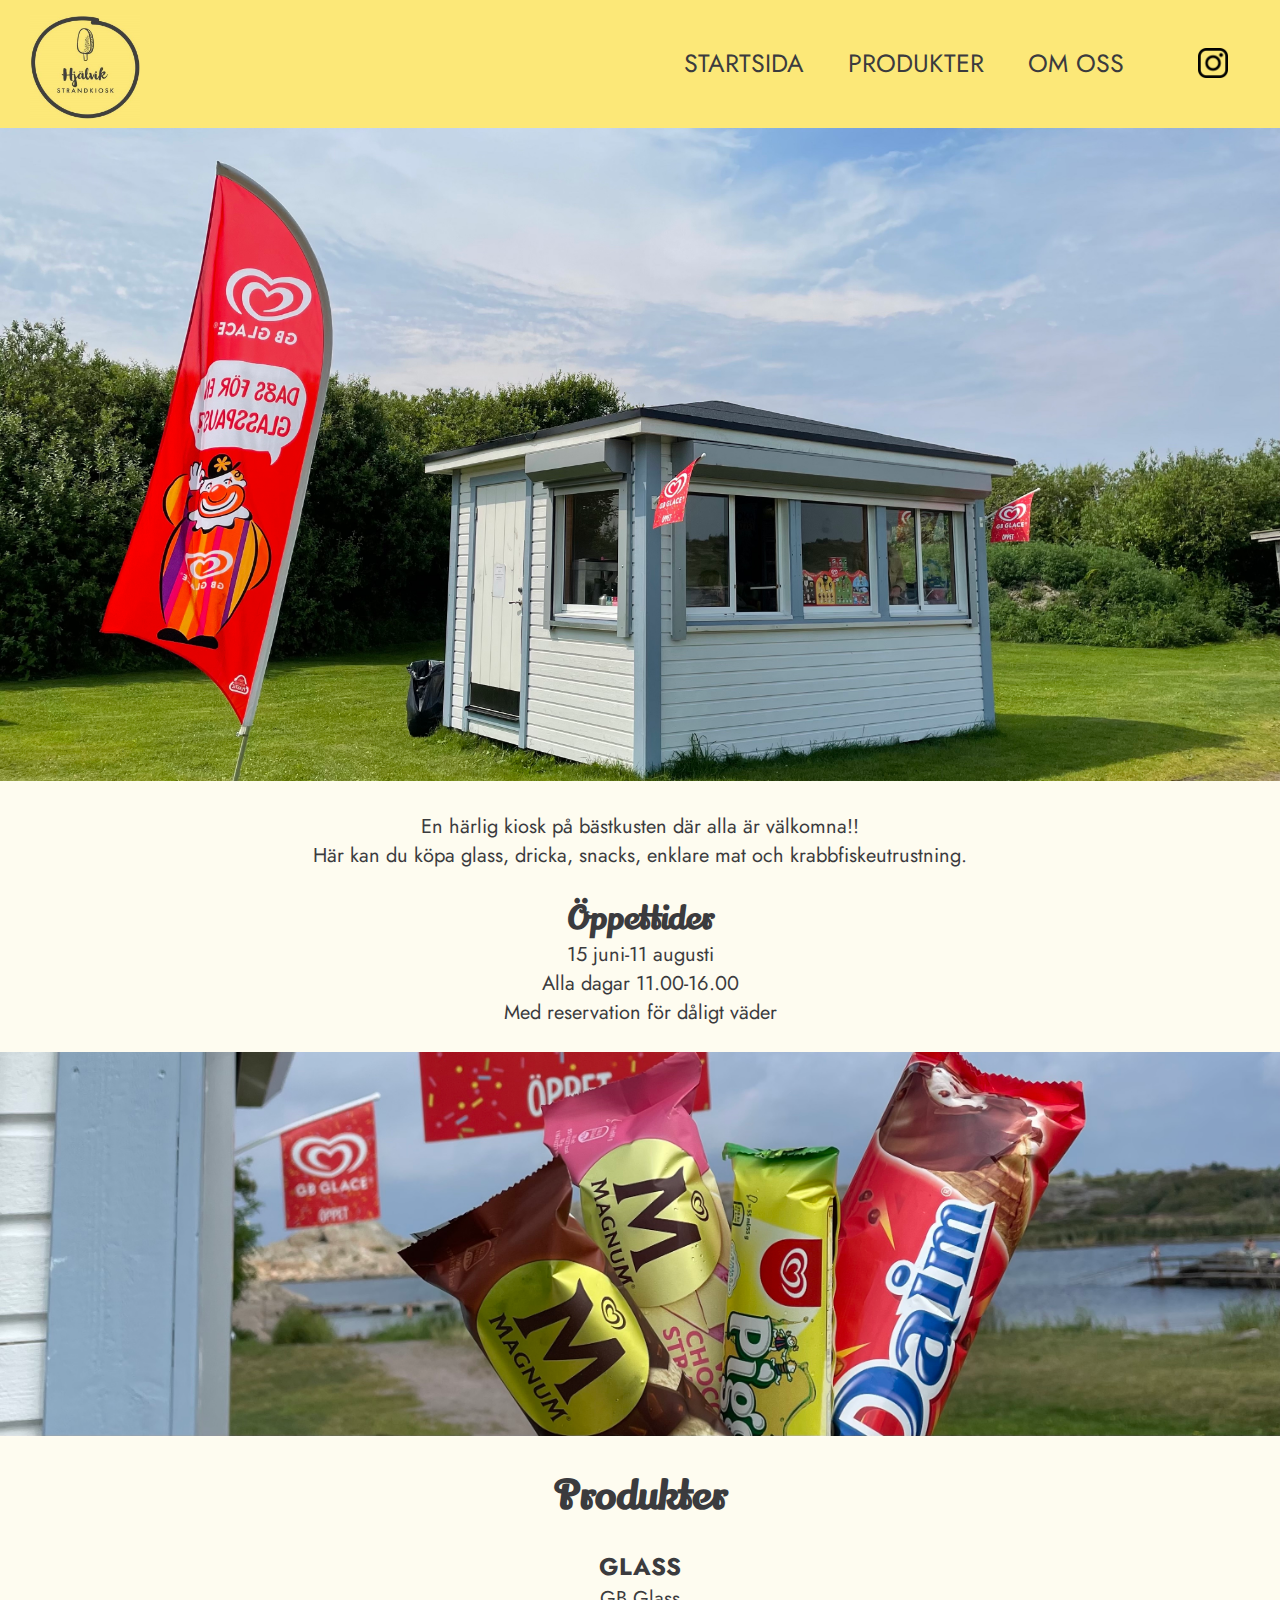
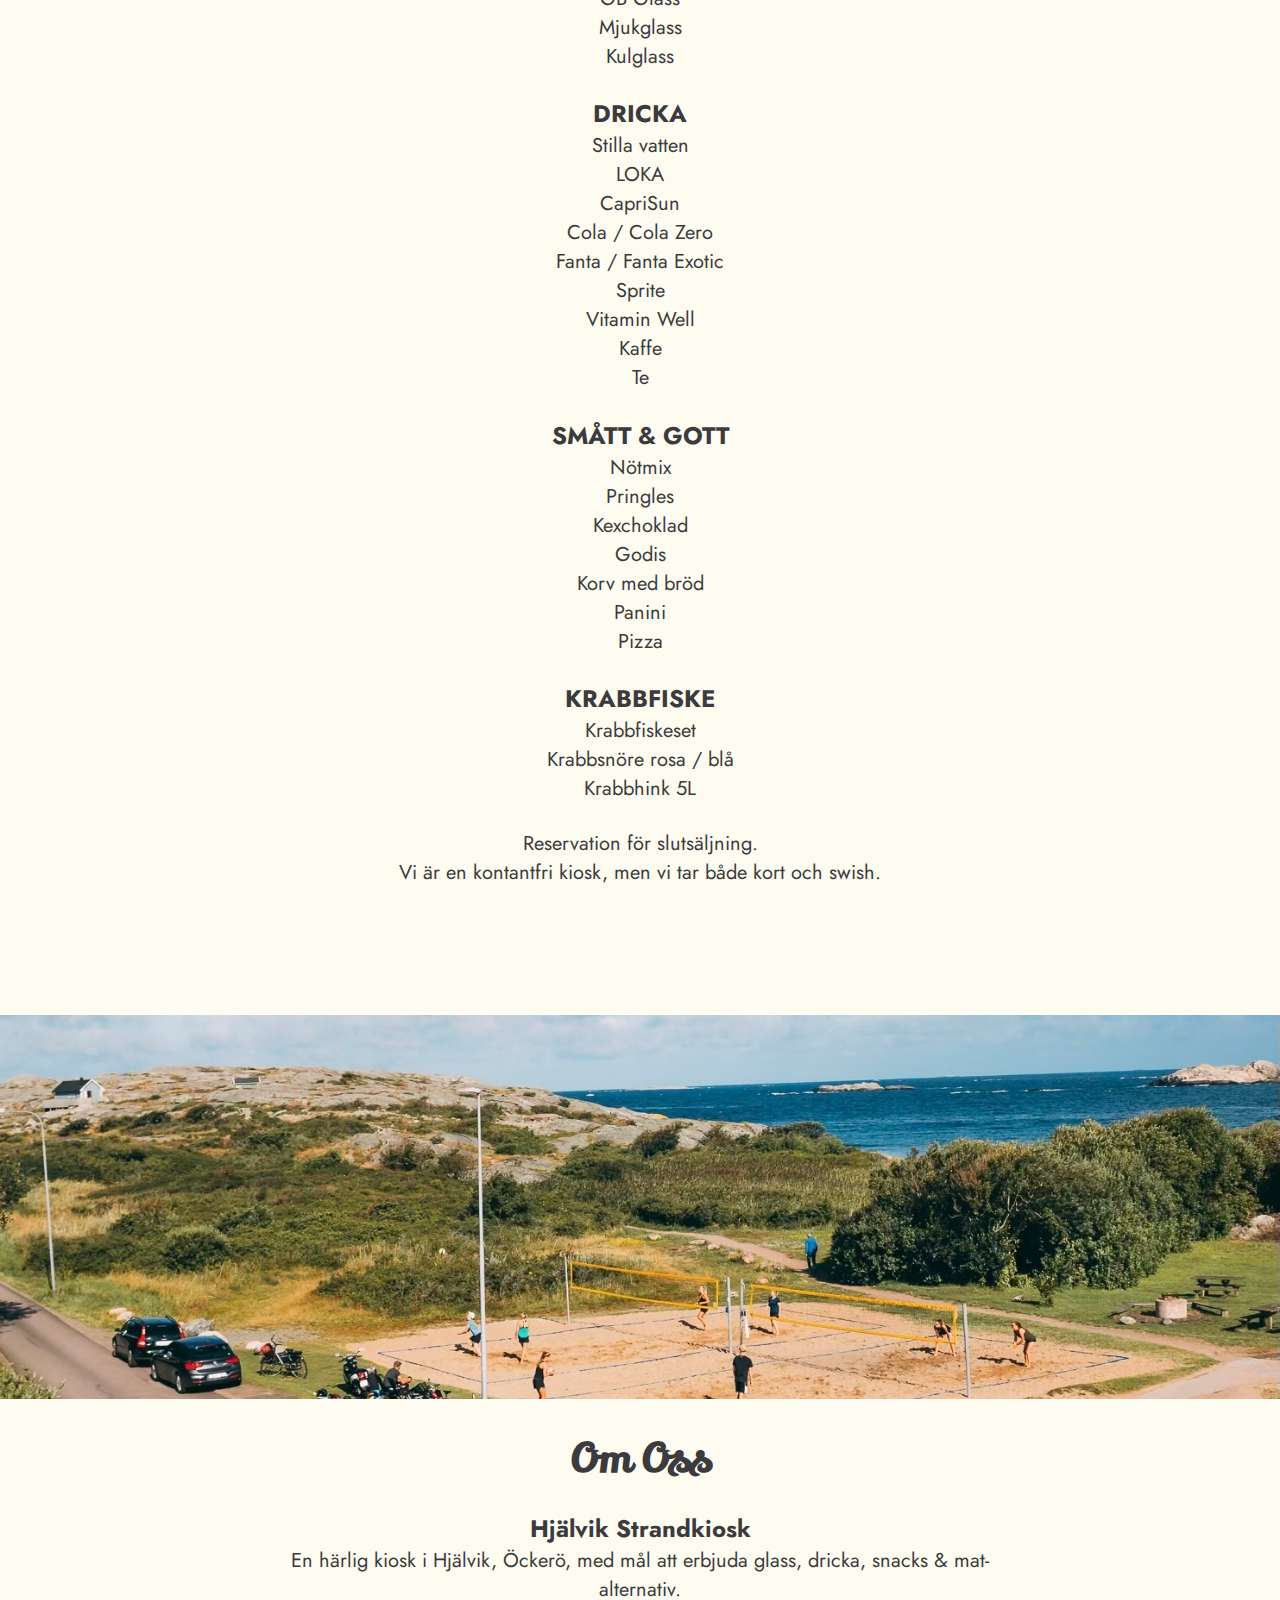
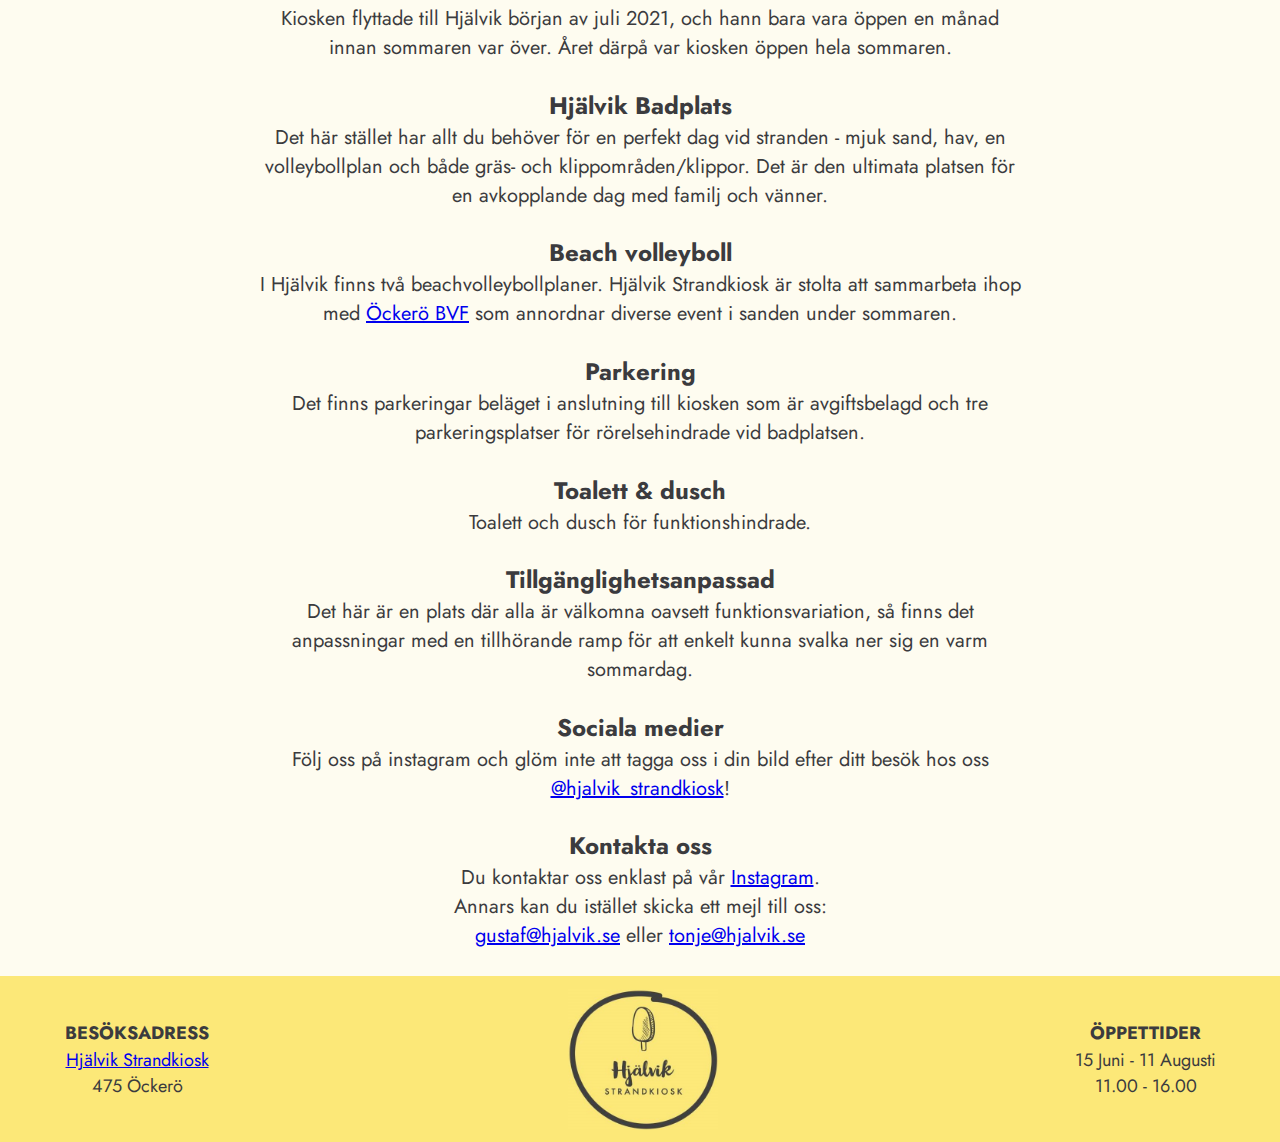
<file: index.html>
<!DOCTYPE html>
<html lang="sv">

<head>
    <meta charset="UTF-8">
    <meta name="viweport" content="with=divice-width,initial-scale=1.0">
    <meta name="theme-color" media="all" content="#FCE878">
    <title>Hjälvik Strandkiosk</title>
    <link rel="stylesheet" href="https://fonts.googleapis.com/css?family=Jost">
    <link rel="stylesheet" href="https://fonts.googleapis.com/css?family=Lily+Script+One">
    <script src="https://polyfill.io/v3/polyfill.min.js?features=default"></script>
    <link rel="stylesheet" type="text/css" href="main.css">
</head>


<!------------Header & NavBar----------->
<body>
    <header>
        <nav class="navbar">
            <div class="navbar-container container">
                <a class="logo" href="index.html"><img src="/img/logo.jpg" alt="Hjälvik Strandkiosks logga"></a>
                <input type="checkbox" name="" id="">
                <div class="hamburger-lines">
                    <span class="line line1"></span>
                    <span class="line line2"></span>
                    <span class="line line3"></span>
                </div>
                <ul class="menu-items">
                    <li><a href="#startsida">STARTSIDA</a></li>
                    <li><a href="#produkter">PRODUKTER</a></li>
                    <li><a href="#omoss">OM OSS</a></li>
                    <li><a href="https://www.instagram.com/hjalvik_strandkiosk/" target="_blank"><img class="instagram"
                                src="/img/Instagram.png" alt="Instagrams logga"></a></li>
                </ul>

            </div>
        </nav>
        <div>

        </div>
    </header>


    <!-------------Startsida--------- -->
    <section id="startsida" class="content">
        <h2 class="header-img">
            <a><img src="/img/kiosken.jpg" alt="Bild på kiosken"></a>
        </h2>
        <p>
            En härlig kiosk på bästkusten där alla är välkomna!!<br>Här kan du köpa glass, dricka, snacks, enklare mat
            och krabbfiskeutrustning.
        </p>
        <h4>
            Öppettider
        </h4>
        <p>15 juni-11 augusti<br>Alla dagar 11.00-16.00<br>Med reservation för dåligt väder</p>
    </section>

    
    <!-------------Produkter-----------> 
    <section id="produkter" class="content">
        <h2 >
            <a><img class= "section-img glassbild" src="/img/glassar.jpg" alt="Bild på olika glassar"></a>
        </h2>
        
        <h1>
            Produkter
        </h1>
        
        <!-- <div class="produkter"><img src="/img/meny.png" alt="Lista med vad som erbjuds i kiosken"></div> -->

        <h5>
            GLASS
        </h5>
        <p>GB Glass<br>Mjukglass<br>Kulglass</p>
        
        <h5>
            DRICKA
        </h5>
        <p>
            Stilla vatten<br>LOKA<br>CapriSun<br>Cola / Cola Zero<br>Fanta / Fanta Exotic<br>Sprite<br>
            Vitamin Well<br>Kaffe<br>Te
        </p>

        <h5>
            SMÅTT & GOTT
        </h5>
        <p>
            Nötmix<br>Pringles<br>Kexchoklad<br>Godis<br>Korv med bröd<br>
            Panini<br>Pizza
        </p>
        
        <h5>
            KRABBFISKE
        </h5>
        <p>
            Krabbfiskeset<br>Krabbsnöre rosa / blå<br>Krabbhink 5L
        </p>
        
        <p>Reservation för slutsäljning.<br>Vi är en kontantfri kiosk, men vi tar både kort och swish.</p>

    </section>

    
    <!-------------Om oss----------->
    <section id="omoss" class="content">
        <h2 class="header-img">
            <a><img class="section-img" src="/img/beachplan.jpg" alt="Bild på beachvolleybollplanen"></a>
        </h2>
        
        <h1>
            Om Oss
        </h1>
        
        <h5>
            Hjälvik Strandkiosk
        </h5>
        <p>En härlig kiosk i Hjälvik, Öckerö, med mål att erbjuda glass, dricka, snacks &amp; mat-alternativ.<br>Kiosken
            flyttade till Hjälvik början av juli 2021, och hann bara vara öppen en månad innan sommaren var över. Året
            därpå var kiosken öppen hela sommaren.</p>
        
        <h5>
            Hjälvik Badplats
        </h5>
        <p>Det här stället har allt du behöver för en perfekt dag vid stranden - mjuk sand, hav, en volleybollplan och
            både gräs- och klippområden/klippor. Det är den ultimata platsen för en avkopplande dag med familj och
            vänner.</p>
        
        <h5>
            Beach volleyboll
        </h5>
        <p>I Hjälvik finns två beachvolleybollplaner. Hjälvik Strandkiosk är stolta att sammarbeta ihop med <a
                href="https://www.ockerobvf.se" target="_blank">Öckerö BVF</a> som annordnar diverse event i sanden
            under sommaren.</p>
        
        <h5>
            Parkering
        </h5>
        <p>Det finns parkeringar beläget i anslutning till kiosken som är avgiftsbelagd och tre parkeringsplatser för
            rörelsehindrade vid badplatsen.</p>
        
        <h5>
            Toalett &amp; dusch
        </h5>
        <p>Toalett och dusch för funktionshindrade.</p>
        
        <h5>
            Tillgänglighetsanpassad
        </h5>
        <p>Det här är en plats där alla är välkomna oavsett funktionsvariation, så finns det anpassningar med en
            tillhörande ramp för att enkelt kunna svalka ner sig en varm sommardag. </p>
        
        <h5>
            Sociala medier
        </h5>
        <p>Följ oss på instagram och glöm inte att tagga oss i din bild efter ditt besök hos 
            oss <a href="https://www.instagram.com/hjalvik_strandkiosk/"target="_blank">@hjalvik_strandkiosk</a>!
        </p>
        
        <h5>
            Kontakta oss
        </h5>
        <p>Du kontaktar oss enklast på vår <a href="https://www.instagram.com/hjalvik_strandkiosk/"
                target="_blank">Instagram</a>.<br>Annars kan du istället skicka ett mejl till oss:<br><a
                href="mailto:gustaf@hjalvik.se">gustaf@hjalvik.se</a> eller <a
                href="mailto:tonje@hjalvik.se">tonje@hjalvik.se</a></p>
    </section>


    <!-------------Footer----------->
    <section class="footer">
        <div class="text-box">
            <div class="adress">
                <h4>BESÖKSADRESS</h4>
                <p><a href="https://maps.app.goo.gl/VHh9ymQe26FPPMCAA" target="_blank">Hjälvik Strandkiosk</a> <br>475 Öckerö</p> 
            </div>
            <div>
                <a class="logo" href="index.html"><img src="/img/logo.jpg" alt="Hjälvik Strandkiosks logga"></a>
                <!--- <img src="/img/logo.jpg" alt="Hjälvik Strandkiosks logga"> ---> 
            </div>
            <div class="tid">
                <h4>ÖPPETTIDER</h4>
                <p>15 Juni - 11 Augusti<br>11.00 - 16.00</p>
            </div>
        </div>
    </section>


    <!-----------JavaScript for Toggle Menu---------->
    <script>
        var navLinks = document.getElementById("navLinks");
        function showMenu() {
            navLinks.style.right = "0";
        }
        function hideMenu() {
            navLinks.style.right = "-200px";
        }
    </script>
</body>

</html>
</file>
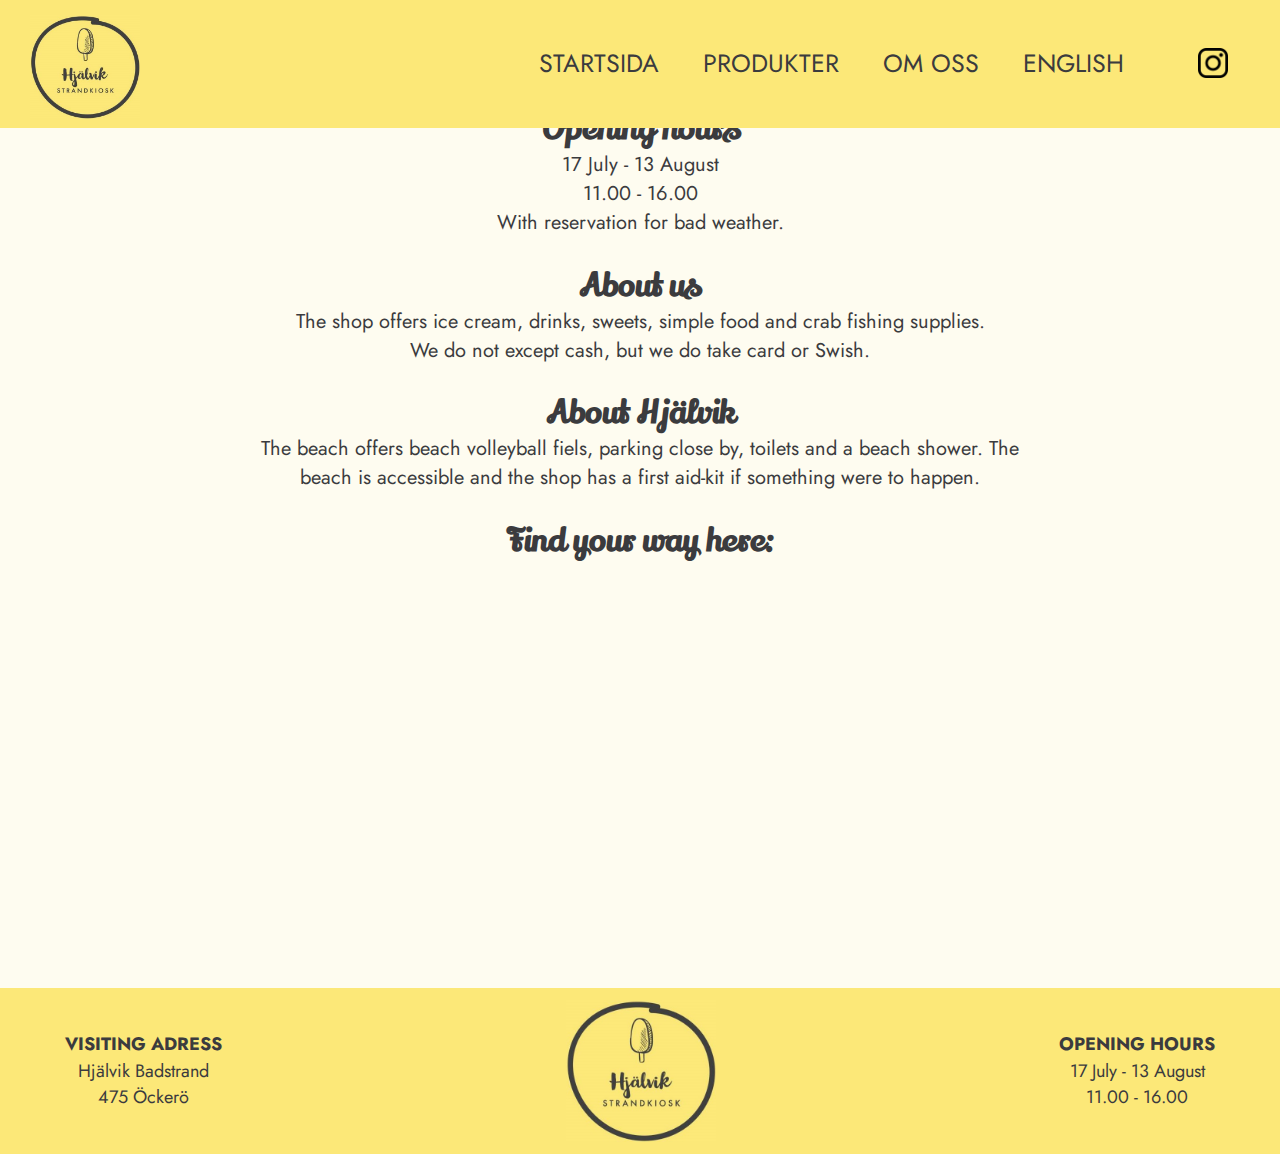
<file: english.html>
<!DOCTYPE html>
<html lang="sv">

<head>
    <meta charset="UTF-8">
    <meta name="viweport" content="with=divice-width,initial-scale=1.0">
    <title>English - Hjälvik Strandkiosk</title>
    <link rel="stylesheet" href="main.css">
    <link rel="stylesheet" href="https://fonts.googleapis.com/css?family=Jost">
    <link rel="stylesheet" href="https://fonts.googleapis.com/css?family=Lily+Script+One">
    <script src="https://polyfill.io/v3/polyfill.min.js?features=default"></script>
    <link rel="stylesheet" type="text/css" href="main.css">
</head>


<!------------Header & NavBar----------->
<body>
    <header>
        <nav class="navbar">
            <div class="navbar-container container">
                <a class="logo" href="index.html"><img src="../img/logo.jpg" alt="Hjälvik Strandkiosks logga"></a>
                <input type="checkbox" name="" id="">
                <div class="hamburger-lines">
                    <span class="line line1"></span>
                    <span class="line line2"></span>
                    <span class="line line3"></span>
                </div>
                <ul class="menu-items">
                    <li><a href="index.html">STARTSIDA</a></li>
                    <li><a href="produkter.html">PRODUKTER</a></li>
                    <li><a href="om-oss.html">OM OSS</a></li>
                    <li><a href="english.html">ENGLISH</a></li>
                    <li><a href="https://www.instagram.com/hjalvik_strandkiosk/" target="_blank"><img class="instagram"
                                src="../img/Instagram.png" alt="Instagrams logga"></a></li>
                </ul>

            </div>
        </nav>
        <div>
        </div>
    </header>


    <!-------------English----------->
    <section class="content">
        <h1>A delightful shop on the west coast where everyone is welcome!</h1>
        <h4>
            Opening hours
        </h4>
        <p>17 July - 13 August <br>11.00 - 16.00<br>With reservation for bad weather.</p>
        <h4>
            About us
        </h4>
        <p>The shop offers ice cream, drinks, sweets, simple food and crab fishing supplies.</br>
        We do not except cash, but we do take card or Swish.</p>
        <h4>
            About Hjälvik
        </h4>
        <p>The beach offers beach volleyball fiels, parking close by, toilets and a beach shower. The beach is
            accessible and the shop has a first aid-kit if something were to happen.</p>
        <h4>
            Find your way here:
        </h4>
        <div id="map"></div>
        <!-- Här ligger script för karta-->
        
    </section>


    <!-------------Footer----------->
    <section class="footer">
        <div class="text-box">
            <div class="adress">
                <h4>VISITING ADRESS</h4>
                <p>Hjälvik Badstrand<br>475 Öckerö</p>
            </div>
            <div>
                <img src="../img/logo.jpg" alt="Hjälvik Strandkiosks logga">
            </div>
            <div class="tid">
                <h4>OPENING HOURS</h4>
                <p>17 July - 13 August<br>11.00 - 16.00</p>
            </div>
        </div>
    </section>


    <!-----------JavaScript for Toggle Menu---------->
    <script>
        var navLinks = document.getElementById("navLinks");
        function showMenu() {
            navLinks.style.right = "0";
        }

        function hideMenu() {
            navLinks.style.right = "-200px";
        }
    </script>

</body>

</html>
</file>
<file: main.css>
* {
    margin: 0;
    padding: 0;
}



/*------------Header & NavBar-----------*/

header {
    padding: 0%;
    background-color: #FEFCF0;
    top: 0;
    width: 100vw;
    overflow-x: hidden;
}

body {
    background-color: #FEFCF0;
    padding: 0%;
    overflow-x: hidden;
}

.navbar input[type="checkbox"],
.navbar .hamburger-lines {
    display: none;
}

.navbar {
    position: fixed;
    top: 0;
    background-color: #FCE878;
    width: 100%;
    max-height: fit-content;
}

.navbar-container {
    display: flex;
    text-align: right;
    justify-content: space-between;
    align-items: center;
    height: 100%;
}

nav img {
    width: 110px;
    padding: 15px 30px 5px;
}

.menu-items {
    order: 2;
    display: flex;
    justify-content: center;
    align-items: center;
}

.menu-items li {
    list-style: none;
    display: inline-block;
    padding: 12px;
    position: relative;
    margin: 10px;
}

.menu-items li a {
    text-decoration: none;
    color: #3B3B3E;
    font-family: Jost;
    font-size: 25px;
    transition: color 0.3s ease-in-out;
}

.menu-items li::after {
    content: "";
    width: 0%;
    height: 2px;
    background: #282825c2;
    display: block;
    margin: 0 auto;
    transition: 0.5s;
}

.menu-items li:hover::after {
    width: 100%;
}

.instagram {
    width: 30px;
}

.header-img {
    margin-top: 8rem;
}



/*------------index-----------*/
/* .content hr { 
    display: block;
    margin-top: 0.5em;
    margin-bottom: 0.5em;
    margin-left: auto;
    margin-right: auto;
    border-width: 3px;
  } */
section {
    scroll-margin-top: 8rem;
}

.content h1 {
    text-align: center;
    text-size-adjust: 100%;
    margin-bottom: 2%;
    margin-top: 2%;
    color: #3B3B3E;
    font-family: "Lily Script One";
    font-size: 40px;
    text-decoration: none;
    list-style: none;
}

.content h2 {
    margin-bottom: 2%;
}

.content h4 {
    text-align: center;
    text-size-adjust: 100%;
    margin: 2% 20% 0% 20%;
    color: #3B3B3E;
    font-family: "Lily Script One";
    font-size: 32px;
    text-decoration: none;
    list-style: none;
}

.content h5 {
    text-align: center;
    text-size-adjust: 100%;
    margin: 2% 20% 0% 20%;
    color: #3B3B3E;
    font-family: Jost;
    font-size: 24px;
    font-weight: bold;
    text-decoration: none;
    list-style: none;
}

.content p {
    text-align: center;
    text-size-adjust: 50%;
    margin: 0% 20% 2% 20%;
    color: #3B3B3E;
    font-family: Jost;
    font-size: 20px;
    text-decoration: none;
    list-style: none;
}

.content img {
    width: 100%;
    /*height: 0%;
    margin-left: auto;
    justify-self: center;
    background-color: white;
    /*box-shadow: 0 4px 8px 0 rgba(0, 0, 0, 0.7), 0 6px 20px 0 rgba(0, 0, 0, 0.29);
    border-radius: 10px;*/
}

.section-img {
    height: 30vw;
    object-fit: cover;
    overflow: hidden; /* Center the image within the element */
    object-position: center;
}

.glassbild {
    object-position: bottom;
}

.produkter img {
    width: 45%;
    margin-left: 25%;
    padding: 2%;
    justify-self: center;
}



/*-------------Map------------*/
#map {
    height: 400px;
    width: 60%;
    margin: 0% 20% 2% 20%
}



/*------------Footer-----------*/
.footer {
    width: 100%;
    background-color: #FCE878;
    bottom: 0;
    padding-bottom: 5px;
}

.footer h4 {
    margin: 1px;
    padding-top: 30px;
}

.text-box {
    display: flex;
    justify-content: space-between;
    padding: 1% 5% 0%;
    color: #3B3B3E;
    text-align: center;
    font-family: Jost;
    font-size: 18px;
}

.footer img {
    width: 150px;
}


/*------------Mobil-Nav-------------*/
@media(max-width: 950px) {
    .text-box {
        font-size: 18px;
    }

    nav img {
        width: 50px;
        position: absolute;
        top: 0px;
        left: 1px;
        font-size: 2rem;
        padding: 5px;
    }

    .logo {
        padding: 0;
    }

    .navbar {
        position: relative;
    }

    .navbar-container input[type="checkbox"],
    .navbar-container .hamburger-lines {
        display: block;
    }

    .navbar-container {
        display: block;
        position: relative;
        height: 64px;
    }

    .navbar-container input[type="checkbox"] {
        cursor: pointer;
        position: absolute;
        display: block;
        height: 32px;
        width: 30px;
        top: 20px;
        right: 20px;
        z-index: 5;
        opacity: 0;
    }

    .navbar-container .hamburger-lines {
        cursor: pointer;
        height: 23px;
        width: 35px;
        position: absolute;
        top: 17px;
        right: 20px;
        z-index: 2;
        display: flex;
        flex-direction: column;
        justify-content: space-between;
    }

    .navbar-container .hamburger-lines .line {
        display: block;
        height: 4px;
        width: 100%;
        border-radius: 10px;
        background: #333;
    }

    .navbar-container .hamburger-lines .line1 {
        transform-origin: 0% 0%;
        transition: transform 0.4s ease-in-out;
    }

    .navbar-container .hamburger-lines .line2 {
        transition: transform 0.2s ease-in-out;
    }

    .navbar-container .hamburger-lines .line3 {
        transform-origin: 0% 100%;
        transition: transform 0.4s ease-in-out;
    }

    .navbar .menu-items {
        position: fixed;
        background: #FCE878;
        height: 100vh;
        max-width: 50%;
        transform: translate(200%);
        display: flex;
        flex-direction: column;
        margin-left: 50%;
        padding-left: 20px;
        padding-right: 20px;
        transition: transform 0.5s ease-in-out;
    }

    .navbar .menu-items li {
        margin-bottom: 1.5rem;
        font-size: 1.3rem;
        font-weight: 500;
    }

    .navbar-container input[type="checkbox"]:checked~.menu-items {
        transform: translateX(0);
    }

    .navbar-container input[type="checkbox"]:checked~.hamburger-lines .line1 {
        transform: rotate(35deg);
    }

    .navbar-container input[type="checkbox"]:checked~.hamburger-lines .line2 {
        transform: scaleY(0);
    }

    .navbar-container input[type="checkbox"]:checked~.hamburger-lines .line3 {
        transform: rotate(-35deg);
    }

}

.nav-img {
    width: 50px;
}



/*----------Mobile Produkter-----------*/
@media(max-width: 768px) {
    .produkter img {
        width: 100%;
        padding: 0%;
        margin-left: 0;
        justify-self: center;
    }

    #menu {
        transform: none;
        opacity: 0;

        transition: opacity 0.5s cubic-bezier(0.77, 0.2, 0.05, 1.0);
    }
    .header-img {
        margin-top: 4rem;
    }

    .navbar {
        position:sticky;
    }
    section {
        scroll-margin-top: 8rem;
    }

    .content h4 {
        font-size: 48px;
    }

    .content p {
        font-size: 48px;
    }
}
</file>
